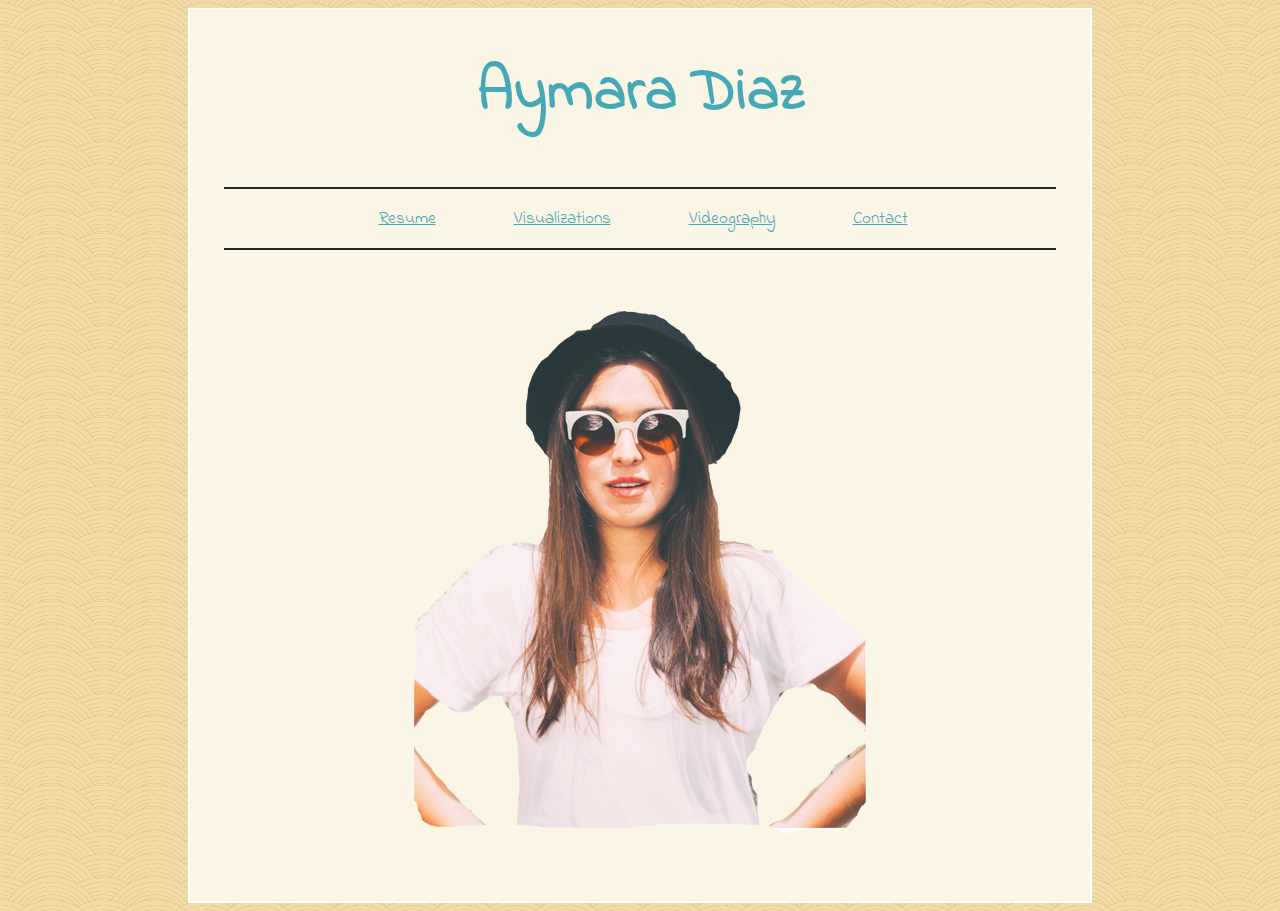
<file: index.html>
<!DOCTYPE html>
<html>
<head>
<meta charset="UTF-8" />
<meta name="viewport" content="width=device-width; initial-scale=1;"/>
<title> Aymara Diaz's resume</title>
<link href="css/web.css" media="screen" rel="stylesheet"/>
<link href="css/mobile.css" media="screen" rel="stylesheet"/>
<link href="css/simple.css" media="screen" rel="stylesheet" />

</head>

<body>
  <div id="square">

      <h1 id="hometitle">
        Aymara Diaz
      </h1>
    <nav id="navspace">
      <ul>
        <li><a href="resume.html">Resume</a></li>
        <li><a href="visualizations.html">Visualizations</a></li>
        <li><a href="videography.html">Videography</a></li>
        <li><a href="contact.html">Contact</a></li>
    </ul>
    </nav>


    <img id="homepic" src="images/homepic.png" alt="aymara"/>
    <p class="mobile"> Welcome to the mobile version of my website. Please click on any of the links to learn a little bit more about my work. </p>



<!--<script src="https://ajax.googleapis.com/ajax/libs/jquery/1.9.1/jquery.min.js"></script>
<script src="js/bigSlide.min.js"></script>
<script>
$(document).ready(function() {
    $('.menu-link').bigSlide();
});
</script>-->
</div>
</body>
</file>
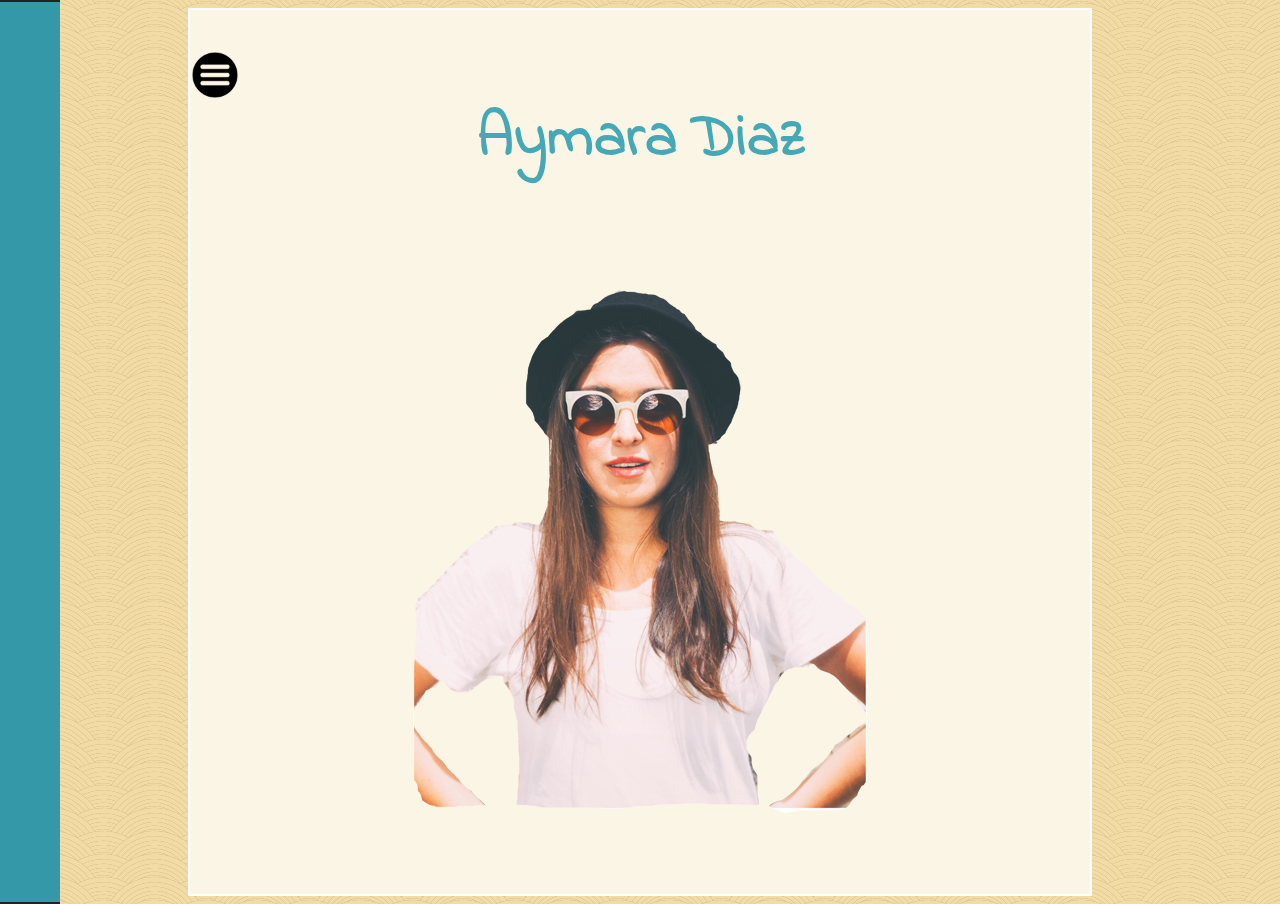
<file: home-page.html>
<!DOCTYPE html>
<html>
<head>
<meta charset="UTF-8" />
<meta name="viewport" content="width=device-width; initial-scale=1;"/>
<title> Aymara Diaz's resume</title>
<link href="css/web.css" media="screen" rel="stylesheet"/>
<link href="css/mobile.css" media="screen" rel="stylesheet"/>
<link href="css/simple.css" media="screen" rel="stylesheet" />

</head>




<body id="bigslide">
  <div  id="square">
  <h1 id="hometitle">
    Aymara Diaz
  </h1>
  <a href="#menu" class="menu-link"><img id="ham" src="images/ham.png" alt="ham" /></a>
    <img id="homepic" src="images/homepic.png" alt="aymara"/>
    <p class="mobile"> Welcome to the mobile version of my website. Please click on any of the links to learn a little bit more about my work. </p>


<nav id="menu" class="panel" role="navigation">
  <ul>
    <li><a href="resume.html">Resume</a></li>
    <li><a href="visualizations.html">Visualizations</a></li>
    <li><a href="videography.html">Videography</a></li>
    <li><a href="contact.html">Contact</a></li>
</ul>
</nav>
<script src="https://ajax.googleapis.com/ajax/libs/jquery/1.9.1/jquery.min.js"></script>
<script src="js/bigSlide.min.js"></script>
<script src="js/bigSlide.js"></script>
<script>
$(document).ready(function() {
    $('.menu-link').bigSlide();
});
</script>
</div>
</body>
</file>
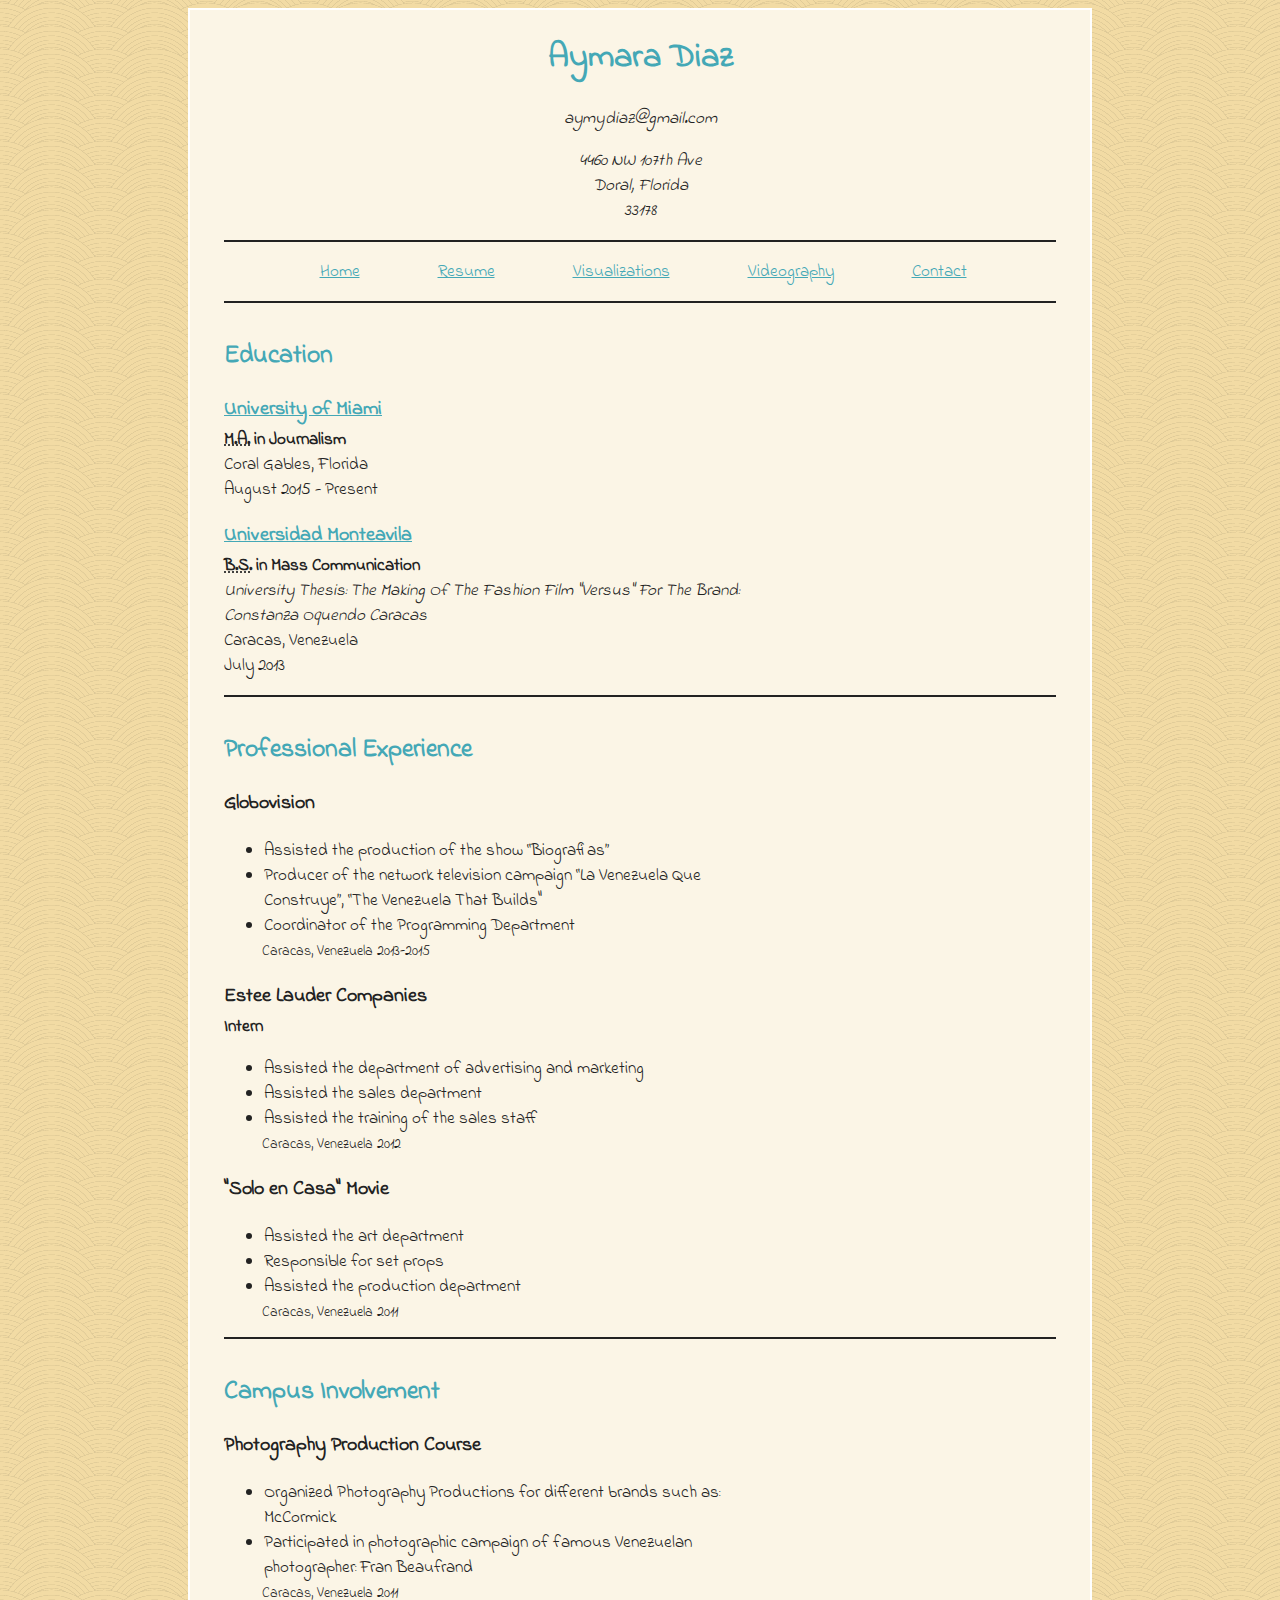
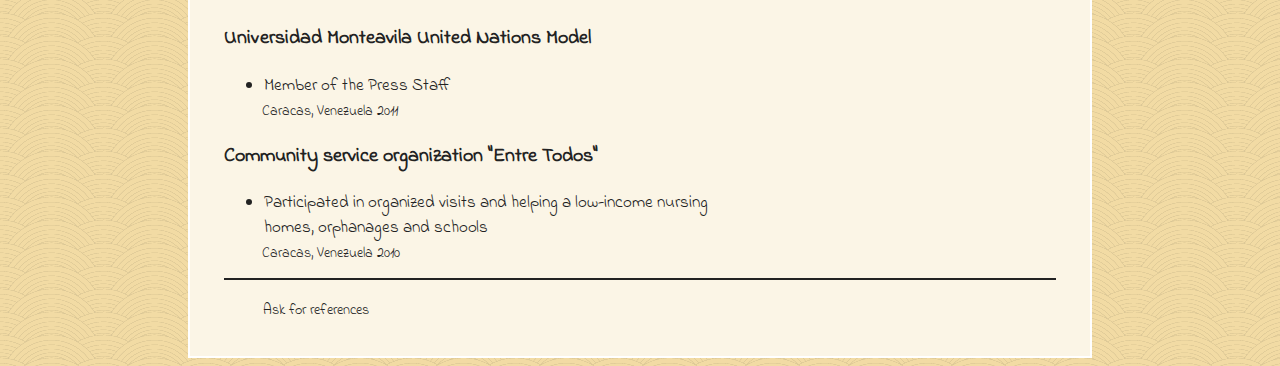
<file: resume.html>
<!DOCTYPE html>
<html>
<head>
<meta charset="UTF-8" />
<meta name="viewport" content="width=device-width; initial-scale=1;"/>
<title> Aymara Diaz's resume</title>
<link href="css/web.css" media="screen" rel="stylesheet"/>
<link href="css/print.css" media="print" rel="stylesheet"/>
<link href="css/mobile.css" media="screen" rel="stylesheet"/>

</head>

<body>
  <div id="square">
<header id="contact">

<h1>Aymara Diaz</h1>


<p> <em>aymydiaz@gmail.com </em> </p>
<address>
4460 NW 107th Ave<br/>
Doral, Florida <br/>
33178
</address>
</header>

<nav>
  <ul>
    <li><a href="index.html">Home</a></li>
    <li><a href="resume.html">Resume</a></li>
    <li><a href="visualizations.html">Visualizations</a></li>
    <li><a href="videography.html">Videography</a></li>
    <li><a href="contact.html">Contact</a></li>
</ul>
</nav>

<main>

  <section id="education">
    <h2>Education</h2>

    <article>
      <h3><strong><a href="http://welcome.miami.edu/">University of Miami</a></strong></h3>
      <p><strong><abbr title="Master of Arts">M.A.</abbr> in Journalism</strong></p>
      <p>Coral Gables, Florida </p>
      <p>August 2015 - Present </p>

      </article>

        <article>
          <h3><strong><a href="https://www.uma.edu.ve/">Universidad Monteavila</a></strong></h3>
          <p> <strong><abbr title="Bachelor of Science">B.S.</abbr> in Mass Communication</strong> </p>
          <p><em>University Thesis: The Making Of The Fashion Film "Versus" For The Brand: Constanza Oquendo Caracas</em></p>
          <p>Caracas, Venezuela </p>
            <p>July 2013</p>


      </article>
    </section>


        <section id="professional-experience">
          <h2>Professional Experience</h2>
          <article>
          <h3><strong>Globovision </strong></h3>
            <ul>
              <li>Assisted the production of the show “Biografias”</li>
              <li>Producer of the network television campaign “La Venezuela Que Construye”, “The Venezuela That Builds" </li>
              <li>Coordinator of  the Programming Department</li>
            </ul>

            <p class="date">Caracas, Venezuela
              2013-2015
            </p>

          </article>


              <article>
            <h3><strong>Estee Lauder Companies </strong></h3>

            <p><strong>Intern</strong></p>
              <ul>
                <li>Assisted the department of advertising and marketing</li>
                <li>Assisted the sales department</li>
                <li>Assisted the training of the sales staff</li>
                  </ul>
                <p class="date"> Caracas, Venezuela
                  2012

                </p>

                 </article>

              <h3><strong>"Solo en Casa" Movie</strong></h3>
              <article>
              <ul>
                <li>Assisted the art department</li>
                <li>Responsible for set props</li>
                <li>Assisted the production department</li>
                </ul>
                <p class="date">Caracas, Venezuela
                  2011
                 </p>


              </article>
              </section>

              <section id="campus-involvement">
                <h2>Campus Involvement</h2>
                <article>
                <h3><strong>Photography Production Course</strong></h3>
                <ul>
                  <li>Organized Photography Productions for different brands such as: McCormick</li>
                  <li>Participated in photographic campaign of famous Venezuelan photographer: Fran Beaufrand</li>

                  </ul>
                 <p class="date"> Caracas, Venezuela
                   2011</p>

                 <h3 id="umd"> <strong>Universidad Monteavila United Nations Model</strong></h3>
                 <ul>
                   <li>Member of the Press Staff</li>
                   </ul>

                 <p class="date">Caracas, Venezuela
                   2011 </p>

                 <h3><strong>Community service organization "Entre Todos"</strong></h3>
                   <ul>
                     <li>Participated in organized visits and helping a low-income nursing homes, orphanages and schools</li>
                     </ul>
                   <p class="date">Caracas, Venezuela
                     2010 </p>
                   </article>

                     </section>

                      </main>

                      <footer>
                       <p>
                       <small> <span class="little">Ask for references
                       </span>

                      </small>
                       </p>
                       </footer>
                     </div>
                       </body>
                       </html>
</file>
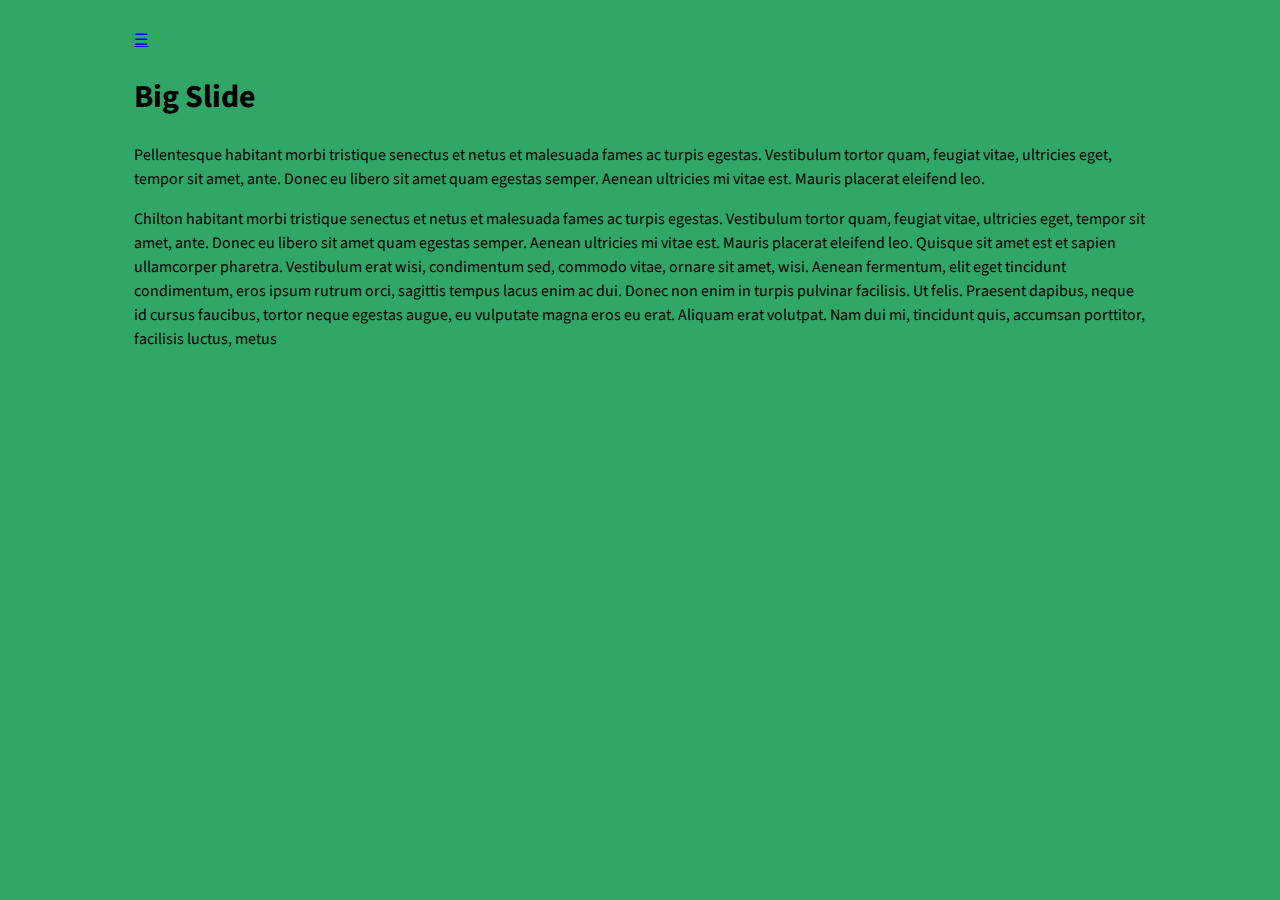
<file: js/bigSlide.js-master/demo/simple.html>
<!DOCTYPE html>
<!--[if lt IE 7]>      <html class="no-js lt-ie9 lt-ie8 lt-ie7"> <![endif]-->
<!--[if IE 7]>         <html class="no-js lt-ie9 lt-ie8"> <![endif]-->
<!--[if IE 8]>         <html class="no-js lt-ie9"> <![endif]-->
<!--[if gt IE 8]><!--> <html class="no-js"> <!--<![endif]-->
    <head>
        <meta charset="utf-8">
        <title></title>
        <meta name="description" content="">
        <meta name="viewport" content="width=device-width">
        <link href='http://fonts.googleapis.com/css?family=Source+Sans+Pro:400,600,900' rel='stylesheet' type='text/css'>
        <link rel="stylesheet" href="css/simple.css">
    </head>
    <body>

    <nav id="menu" class="panel" role="navigation">
        <ul>
            <li><a href="#">Home</a></li>
            <li><a href="#">The Ballad of El Goodo</a></li>
            <li><a href="#">Thirteen</a></li>
            <li><a href="#">September Gurls</a></li>
            <li><a href="#">What's Going Ahn</a></li>
        </ul>
    </nav>
        
    <div class="wrap push">

        <a href="#menu" class="menu-link">&#9776;</a>
    
        <h1>Big Slide</h1>

        <p>Pellentesque habitant morbi tristique senectus et netus et malesuada fames ac turpis egestas. Vestibulum tortor quam, feugiat vitae, ultricies eget, tempor sit amet, ante. Donec eu libero sit amet quam egestas semper. Aenean ultricies mi vitae est. Mauris placerat eleifend leo.</p>

        <p>Chilton habitant morbi tristique senectus et netus et malesuada fames ac turpis egestas. Vestibulum tortor quam, feugiat vitae, ultricies eget, tempor sit amet, ante. Donec eu libero sit amet quam egestas semper. Aenean ultricies mi vitae est. Mauris placerat eleifend leo. Quisque sit amet est et sapien ullamcorper pharetra. Vestibulum erat wisi, condimentum sed, commodo vitae, ornare sit amet, wisi. Aenean fermentum, elit eget tincidunt condimentum, eros ipsum rutrum orci, sagittis tempus lacus enim ac dui. Donec non enim in turpis pulvinar facilisis. Ut felis. Praesent dapibus, neque id cursus faucibus, tortor neque egestas augue, eu vulputate magna eros eu erat. Aliquam erat volutpat. Nam dui mi, tincidunt quis, accumsan porttitor, facilisis luctus, metus</p>


    </div>
    <script src="https://ajax.googleapis.com/ajax/libs/jquery/1.9.1/jquery.min.js"></script>
    <script src="../dist/bigSlide.js"></script>
    <script>
        $(document).ready(function() {
            $('.menu-link').bigSlide();
        });
    </script>
    </body>
</html>
</file>
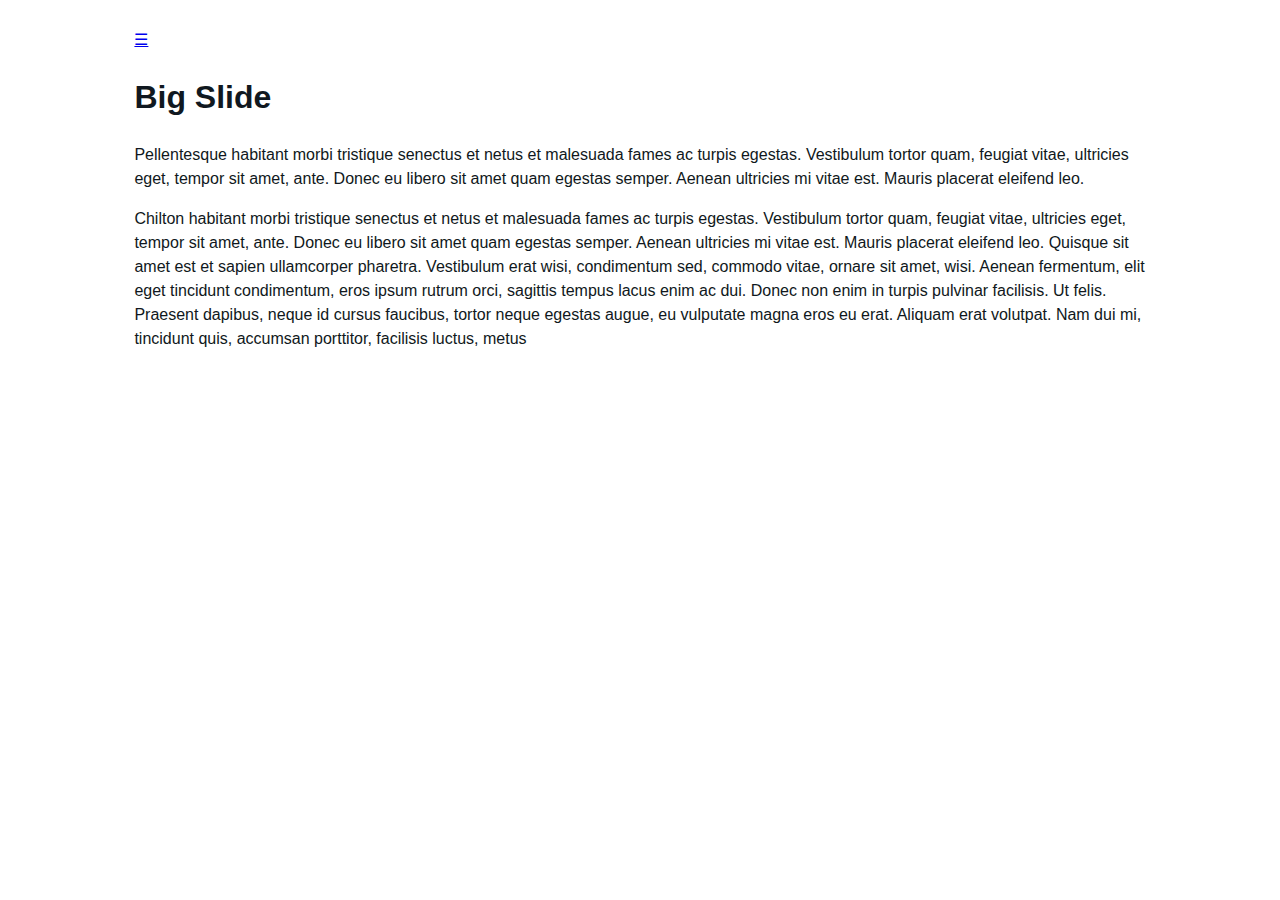
<file: js/bigSlide.js-master/test/fixtures/test.html>
<!DOCTYPE html>
<!--[if lt IE 7]>      <html class="no-js lt-ie9 lt-ie8 lt-ie7"> <![endif]-->
<!--[if IE 7]>         <html class="no-js lt-ie9 lt-ie8"> <![endif]-->
<!--[if IE 8]>         <html class="no-js lt-ie9"> <![endif]-->
<!--[if gt IE 8]><!--> <html class="no-js"> <!--<![endif]-->
    <head>
        <meta charset="utf-8">
        <title></title>
        <meta name="description" content="">
        <meta name="viewport" content="width=device-width">
        <style>
        .panel {
            position: fixed;
            left: -15.625em; /*or width of your navigation panel*/
            width: 15.625em; /*should match the above value*/
        }

        body {
            font-family: 'Source Sans Pro', sans-serif;
            color: #101820;
            line-height: 1.5;
        }

        .wrap {
            position: relative;
            max-width: 80%;
            margin: 0 auto;
            padding: 20px;
        }

        .panel {
            background: #101820;
        }

        .panel a {
            color: #fff;
        }
        </style>
    </head>
    <body>

    <nav id="menu" class="panel" role="navigation">
        <ul>
            <li><a href="#">Home</a></li>
            <li><a href="#">The Ballad of El Goodo</a></li>
            <li><a href="#">Thirteen</a></li>
            <li><a href="#">September Gurls</a></li>
            <li><a href="#">What's Going Ahn</a></li>
        </ul>
    </nav>

    <div class="wrap push">

        <a href="#menu" class="menu-link">&#9776;</a>

        <h1>Big Slide</h1>

        <p>Pellentesque habitant morbi tristique senectus et netus et malesuada fames ac turpis egestas. Vestibulum tortor quam, feugiat vitae, ultricies eget, tempor sit amet, ante. Donec eu libero sit amet quam egestas semper. Aenean ultricies mi vitae est. Mauris placerat eleifend leo.</p>

        <p>Chilton habitant morbi tristique senectus et netus et malesuada fames ac turpis egestas. Vestibulum tortor quam, feugiat vitae, ultricies eget, tempor sit amet, ante. Donec eu libero sit amet quam egestas semper. Aenean ultricies mi vitae est. Mauris placerat eleifend leo. Quisque sit amet est et sapien ullamcorper pharetra. Vestibulum erat wisi, condimentum sed, commodo vitae, ornare sit amet, wisi. Aenean fermentum, elit eget tincidunt condimentum, eros ipsum rutrum orci, sagittis tempus lacus enim ac dui. Donec non enim in turpis pulvinar facilisis. Ut felis. Praesent dapibus, neque id cursus faucibus, tortor neque egestas augue, eu vulputate magna eros eu erat. Aliquam erat volutpat. Nam dui mi, tincidunt quis, accumsan porttitor, facilisis luctus, metus</p>


    </div>
    <script src="https://ajax.googleapis.com/ajax/libs/jquery/1.9.1/jquery.min.js"></script>
    <script src="../../src/jquery.big-slide.js"></script>
    <script>$('.menu-link').bigSlide();</script>
    </body>
</html>
</file>
<file: css/web.css>
@import url(https://fonts.googleapis.com/css?family=Lora|Roboto+Slab);
@import url(https://fonts.googleapis.com/css?family=Indie+Flower);
body {
font-family: 'Indie Flower', cursive;
font-size:17px;
color: #222;
background-color: #F2DBA4;
background-image: url(../arches.png);

}

#hometitle{
  font-size:60px;
  margin-bottom:0px;
}

#square {
max-width:900px;
min-width:400px;
margin:0 auto;
background-color: #FBF5E6;
border: 2px solid rgb(255,255,255);

}

#container {
  position: relative;
  width: 900px;
  height: 600px;
}

#theTarget div {
  background-color: #fff;
}
#theTarget div.brazil{
  background-position: top left;
}

#homepic {
  border:none;
}

.first-list {
  display: inline;
}
address{
  padding-bottom: 1em;
}
nav {

  text-align: center;
  border-top: 2px solid #222;
  border-bottom: 2px solid #222;
  margin-left: 2em;
  margin-right: 2em;
  /* NAV BARS espacio entre margins de navigation margin-right:40px;
  dividors: border-right:1px solid #222, como quitar la ultima separador
getting rid of underline
color: #121C36
THE WEBSITE WHEN YOU ADD SHADOWS
text-decoration:none;

polaroid
border
padding: 20px 20px 70px 20px; (the effect that you cant right over)
.polaroid{
border
padding
width
}
img{
border: 1px solid #ccc
write over:
border-radius: 5px chiquitico
border-radius:
}
   */

}
nav ul{
  list-style:none;
}
nav li{
  display: inline;
  margin-right: 2em;
  padding: 0 20px

}



section{
  border-bottom: 2px solid #222;
  margin: 2em;
}

img {
  border:1px solid #999;

}

a {
  color:rgb(68,168,182);
}
a:hover{
  color:rgb(173,210,241);
}

a:visited {
  color: rgb(223,159,67);
}

header{
text-align:center;
}

h1{
  text-align:center;
  color: rgb(68,168,182);
}


h2 {
color:rgb(68,168,182);
}

h1,h2 {
  font-family: 'Indie Flower', cursive;

}

article {
  padding-right: 300px;
}

article p{
  margin-top: -1em;
}
.date {
  padding-left: 2.7em;
  font-size: 14px;
}

footer {
  margin-top: -1em;
  padding-bottom: 1em;
  padding-left: 4.3em;
}

#ordercontact li {
  list-style:none;
  display:inline;
  margin-right:108px;
  margin-top:200px;
}

#titleleft {
  text-align:left:
}

#ham {
  width:50px;
  length: 50px;
  position: fixed;
  top: 50px;
  border:none;

}

.covervid-wrapper {
  position: absolute;
  top: 0;
  left: 0;
  width: 100%;
  height: 100%;
}

.mobile {
  display:none;
}

#video {
  margin-top: 50px;
}
#navspace {
  margin-top: 50px;
}
</file>
<file: css/mobile.css>
@media (max-width:320px) {


body {

font-size:15px;

}

#hometitle{
  font-size:20px;
  margin-bottom:0px;
}


#square {
max-width:320px;
min-width:0px;
margin:0 auto;
background-color: #FBF5E6;
border: 2px solid rgb(255,255,255);

}

.mobile{
  display:inline-block;
}


#theTarget div {
  background-color: #fff;
}
#theTarget div.brazil{
  background-position: top left;
}

#homepic {
  display:none;
}

.first-list {
  display: inline;
}
address{
  padding-bottom: 1em;
}


nav {

  text-align: center;
  border-top: 2px solid #222;
  border-bottom: 2px solid #222;
  margin-left: 2em;
  margin-right: 2em;
  /* NAV BARS espacio entre margins de navigation margin-right:40px;
  dividors: border-right:1px solid #222, como quitar la ultima separador
getting rid of underline
color: #121C36
THE WEBSITE WHEN YOU ADD SHADOWS
text-decoration:none;

polaroid
border
padding: 20px 20px 70px 20px; (the effect that you cant right over)
.polaroid{
border
padding
width
}
img{
border: 1px solid #ccc
write over:
border-radius: 5px chiquitico
border-radius:
}
   */

}
nav ul{
  list-style:none;
}
nav li{
  display: inline;
  margin-right: 2em;
  padding: 0 20px

}



section{
  border-bottom: 2px solid #222;
  margin: 2em;
}

img {
  border:1px solid #999;

}

a {
  color:rgb(68,168,182);
}
a:hover{
  color:rgb(173,210,241);
}

a:visited {
  color: rgb(223,159,67);
}

header{
text-align:center;
}

h1{
  text-align:center;
  color: rgb(68,168,182);
}


h2 {
color:rgb(68,168,182);
}

h1,h2 {
  font-family: 'Indie Flower', cursive;

}

article {
  padding-right: 20px;
}

article p{
  margin-top: -1em;
}
.date {
  padding-left: 2.7em;
  font-size: 14px;
}

footer {
  margin-top: -1em;
  padding-bottom: 1em;
  padding-left: 4.3em;
}

#ordercontact li {
  list-style:none;
  display:inline;
  margin-right:108px;
  margin-top:200px;
}

#titleleft {
  text-align:left:
}

.icons {
  display: block;
  width: 20px;
  length:20px;
}
 i {
   width: 3px;
   length: 3px;
 }
 .fa {
   width:5px;
   length: 5px;
 }

 video {
   height: 200px;
 }
</file>
<file: css/simple.css>
/*
    Recommeded CSS
    ==============
*/
@import url(https://fonts.googleapis.com/css?family=Lora|Roboto+Slab);
@import url(https://fonts.googleapis.com/css?family=Indie+Flower);

.panel {
    position: fixed;
    left: -15.625em; /*or width of your navigation panel*/
    width: 15.625em; /*should match the above value*/
}

/*
    Demo Specific Styles
    ====================
*/

#bigslide {
    font-family: 'Indie Flower', sans-serif;
    color: #101820;
    line-height: 3;


}

.wrap {
    position: relative;
    max-width: 200px;
    margin: 0;
    padding: 20px;

}

.panel {
    background: rgb(52,152,168);
      font-size: 30px;
      text-align: center;

}
.panel ul {
  padding: 5px;
  width: 200px;
  margin:20px;

}
.panel li {

}

.panel a {

    color: #fff;

}
</file>
<file: css/print.css>
body {
font-family:serif;
font-size:Npt;
color: black;
background: transparent;

}
#square {
max-width:9.37in;
min-width:4.16in;
margin:0 auto;
border: 2pt solid rgb(255,255,255);
}

#education{
  line-hight:0.03in;
}

.first-list {
  display: inline;
}
address{
  padding-bottom: 0.16in;
}

nav {
  display:none;
}

section{
  border-bottom: 2pt solid #222;
  margin: 0.33in;
}

img {
  display:none;
}

a {
  color:rgb(68,168,182);
  text-decoration: none;
}

a[href^"http"]:after{
  content: " ("attr(href)") ";
}

header{
text-align:center;
}

h1{
  color: rgb(68,168,182);
}

h2 {
color:rgb(68,168,182);
}

h1,h2 {
  font-family: "Roboto+Slab",serif;

}

article {
  padding-right: 3.12in;
}

article p{
  margin-top: -0.16in;
}
.date {
  padding-left: 0.45in;
  font-size: 0.14in;
  margin-bottom: 0.1in;
}

footer {
  margin-top: -0.16in;
  padding-bottom: 0.16in;
  padding-left: 0.71in;
}

#umd {
  padding-top: 0.5in;
}
</file>
<file: js/bigSlide.js-master/demo/css/simple.css>
/*
    Recommeded CSS
    ==============
*/

.panel {
    position: fixed;
    left: -15.625em; /*or width of your navigation panel*/
    width: 15.625em; /*should match the above value*/
}

/*
    Demo Specific Styles
    ====================
*/

body {
    font-family: 'Source Sans Pro', sans-serif;
    background-color: rgb(48,166,103);
    line-height: 1.5;
}

.wrap {
    position: relative;
    max-width: 80%;
    margin: 0 auto;
    padding: 20px;
}

.panel {
    background-color:rgb(48,166,103);
}

.panel a {
    background-color: rgb(52,152,168);
}
</file>
